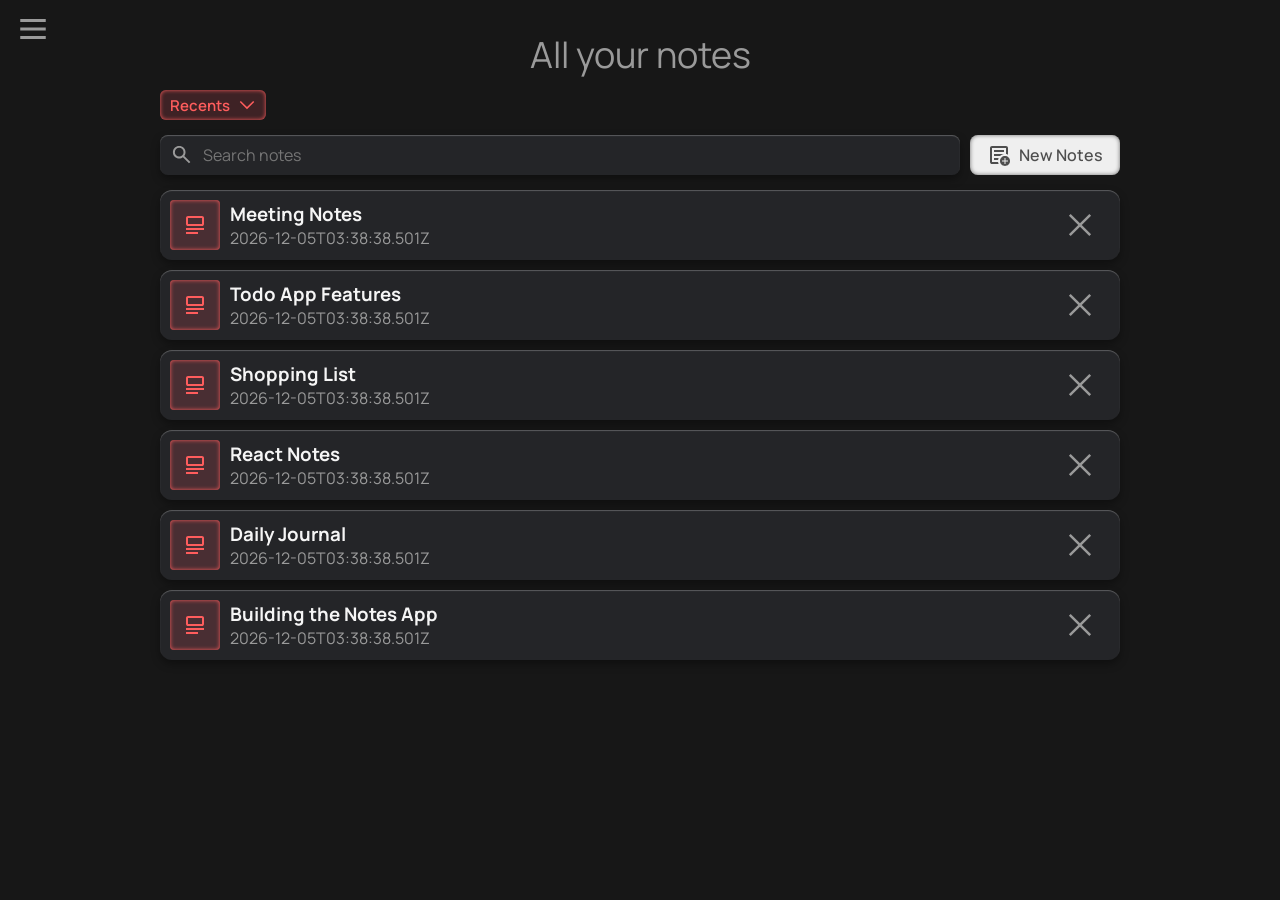
<file: NotesApp v1/index.html>
<!DOCTYPE html>
<html>
    <head>
        <meta charset="UTF-8">
        <meta name="viewport" content="width=device-width, initial-scale=1.0">
        <link rel="preconnect" href="https://fonts.googleapis.com">
        <link rel="preconnect" href="https://fonts.gstatic.com" crossorigin>
        <link href="https://fonts.googleapis.com/css2?family=DM+Sans:ital,opsz,wght@0,9..40,100..1000;1,9..40,100..1000&family=Manrope:wght@200..800&display=swap" rel="stylesheet">
        <link rel="stylesheet" href="CSS/app.css">
    </head>
    <body>
        <main id="app">

            <section id="sidebar">
                <header id="sidebar_header">
                    <span id="app_title">Notes</span>
                    <button id="sidebar-close-btn" class="ui-bg-icon"></button>
                </header>

                <div id="sidebar-nav">
                    <button class="ui-btn" id="dashboard-btn">
                        <svg class="ui-icon" aria-hidden="true">
                            <use href="#icon_dashboard"></use>
                        </svg>
                        <span>Dashboard</span>
                    </button>

                    <div class="dropdown">
                        <header class="dropdown-header">
                            <button class="dropdown-toggle" id="my_notebooks">
                                <svg class="ui-icon" aria-hidden="true">
                                    <use href="#icon_notebooks"></use>
                                </svg>
                                <span>My Notebooks</span>
                            </button>
                            <button class="dropdown-add-btn" id="notebook-add-btn">
                                <svg class="ui-icon dropdown-add-icon" aria-hidden="true">
                                    <use href="#icon_add"></use>
                                </svg>
                            </button>
                            <span class="dropdown-chevron dropdown-toggle">
                                <svg class="ui-icon dropdown-chevron-icon">
                                    <use href="#icon_chevron"></use>
                                </svg>
                            </span>
                        </header>
                        <div class="dropdown-list">
                            <div class="dropdown-list-inner">  
                                <button class="dropdown-item">
                                    <svg class="ui-list-icon">
                                        <use href="#icon_book"></use>
                                    </svg>
                                    <span>Book Example</span>
                                </button>
                            </div>
                        </div>
                    </div>

                    <div class="dropdown">
                        <header class="dropdown-header">
                            <button class="dropdown-toggle" id="my_notebooks">
                                <svg class="ui-icon" aria-hidden="true">
                                    <use href="#icon_tags"></use>
                                </svg>
                                <span>My Tags</span>
                            </button>
                            <button class="dropdown-add-btn" id="notebook-add-btn">
                                <svg class="ui-icon dropdown-add-icon" aria-hidden="true">
                                    <use href="#icon_add"></use>
                                </svg>
                            </button>
                            <span class="dropdown-chevron dropdown-toggle">
                                <svg class="ui-icon dropdown-chevron-icon">
                                    <use href="#icon_chevron"></use>
                                </svg>
                            </span>
                        </header>
                        <div class="dropdown-list">
                            <div class="dropdown-list-inner">
                                <button class="dropdown-item">
                                    <svg class="ui-list-icon">
                                        <use href="#icon_tag"></use>
                                    </svg>
                                    <span>Tag Example</span>
                                </button>
                            </div>
                        </div>
                    </div>
                </div>
            </section>
            <section id="main">
                <button id="sidebar-open-btn">
                    <svg class="ui-icon-big">
                        <use href="#icon_menu"></use>
                    </svg>
                </button>
                <div id="main-content">
                    <div id="note-panel">
                        <header id="note-panel-header">
                            <div id="note-panel-header-inner">
                                <input type="text" id="note-panel-title-input" placeholder="Note Tile here">
                                <button id="note-panel-close-btn">
                                    <svg class="ui-icon">
                                        <use href="#icon_cancel"></use>
                                    </svg>
                                </button>
                            </div>
                            <div id="note-panel-details">
                                <p id="note-panel-date"></p>
                            </div>
                            <div class="switch" id="note-mode-switch">
                                <button class="switch-btn" id="edit-switch-btn">Edit</button>
                                <button class="switch-btn" id="preview-switch-btn">Preview</button>
                            </div>
                        </header>
                        <textarea id="note-edit-content"></textarea>
                        <article id="note-read-content">Content container</article>
                    </div>
                    <header id="main-header">All your notes</header>
                    <div id="filter-search">
                        <div class="select">
                            <header class="select-header">
                                <button class="select-toggle">
                                    <span class="select-label">Recents</span>
                                    <span class="select-chevron">
                                        <svg class="ui-icon select-chevron-icon" aria-hidden="true">
                                            <use href="#icon_chevron"></use>
                                        </svg>
                                    </span>
                                </button>
                                <div class="select-list">
                                    <div class="select-list-inner">
                                        <button class="select-item">Recents</button>
                                        <button class="select-item">Newest first</button>
                                        <button class="select-item">Oldest first</button>
                                    </div>
                                </div>
                            </header>
                        </div>
                        <div id="search-bar-container">
                            <div id="search-bar">
                                <svg class="ui-icon-small">
                                    <use href="#icon_search"></use>
                                </svg>
                                <input id="search-input" type="text" placeholder="Search notes">
                            </div>
                            <button id="new-note-btn">
                                <svg class="ui-icon-small">
                                    <use href="#icon_new_note"></use>
                                </svg>
                                <span>New Notes</span>
                            </button>
                        </div>
                    </div>

                    <div id="notes-list">
                        <!-- <div class="note-item">
                            <span class="note-icon">
                                <svg class="ui-icon-small">
                                    <use href="#icon_note"></use>
                                </svg>
                            </span>
                            <div class="note-details">
                                <h3 class="note-title">Note Title Example</h3> 
                                <p class="note-date">01 July 2026 10:41 am</p>
                            </div>
                            <button class="note-delete-btn">
                                <svg class="ui-icon-big">
                                    <use href="#icon_cancel"></use>
                                </svg>
                            </button> -->
                        </div>
                    </div>
                </div>
            </section>
        </main>

<!-- #region SVG SPRITES -->
        <svg class="svg-sprite" aria-hidden="true">
            <symbol id="icon_dashboard" viewBox="0 0 28 28">
                <path d= 
                    "M6.55141 23.3333C6.01435 23.3333 5.56596 23.1535 5.20624 22.7937C4.84652 22.434 4.66666 21.9856 4.66666 21.4486V6.55141C4.66666 6.01435 4.84652 5.56596 5.20624 5.20624C5.56596 4.84652 6.01435 4.66666 6.55141 4.66666H21.4486C21.9856 4.66666 22.434 4.84652 22.7937 5.20624C23.1535 5.56596 23.3333 6.01435 23.3333 6.55141V21.4486C23.3333 21.9856 23.1535 22.434 22.7937 22.7937C22.434 23.1535 21.9856 23.3333 21.4486 23.3333H6.55141ZM6.55141 22.1667H15.75V5.83332H6.55141C6.37174 5.83332 6.20714 5.90809 6.05761 6.05761C5.90809 6.20714 5.83332 6.37174 5.83332 6.55141V21.4486C5.83332 21.6282 5.90809 21.7928 6.05761 21.9424C6.20714 22.0919 6.37174 22.1667 6.55141 22.1667ZM16.9167 22.1667H21.4486C21.6282 22.1667 21.7928 22.0919 21.9424 21.9424C22.0919 21.7928 22.1667 21.6282 22.1667 21.4486V14.5833H16.9167V22.1667ZM16.9167 13.4167H22.1667V6.55141C22.1667 6.37174 22.0919 6.20714 21.9424 6.05761C21.7928 5.90809 21.6282 5.83332 21.4486 5.83332H16.9167V13.4167Z"
                fill="currentColor"/>
            </symbol>
            <symbol id="icon_notebooks" viewBox="0 0 28 28">
                <path d=
                    "M4.08334 26.306V1.70508H5.83334V4.0947H22.1667V1.70508H23.9167V26.306H22.1667V23.9167H5.83334V26.306H4.08334ZM5.83334 12.8333H8.52572V8.30141H14.8076V12.8333H22.1667V5.84441H5.83334V12.8333ZM5.83334 22.1667H13.1924V17.6347H19.4743V22.1667H22.1667V14.5833H5.83334V22.1667ZM10.2757 12.8333H13.0576V10.0511H10.2757V12.8333ZM14.9424 22.1667H17.7243V19.3845H14.9424V22.1667Z"
                fill="currentColor"/>                
            </symbol>
            <symbol id="icon_add" viewBox="0 0 24 24">
                <path d=
                    "M11.25 12.75H5.5V11.25H11.25V5.5H12.75V11.25H18.5V12.75H12.75V18.5H11.25V12.75Z"
                fill="currentColor"/>
            </symbol>
            <symbol id="icon_chevron" viewBox="0 0 16 16">
                <path d=
                    "M1.56415 10.6667L7.99999 4.23083L14.4358 10.6667L13.4897 11.6128L7.99999 6.123L2.51032 11.6128L1.56415 10.6667Z"
                fill="currentColor"/>
            </symbol>
            <symbol id="icon_book" viewBox="0 0 24 24">
                <path d=
                    "M6.8655 21.5C6.218 21.5 5.66192 21.2827 5.19725 20.848C4.73242 20.4135 4.5 19.8757 4.5 19.2345V5.58274C4.5 5.00707 4.68625 4.49649 5.05875 4.05099C5.43108 3.60549 5.90508 3.32249 6.48075 3.20199L15.8077 1.29999V16.6077L6.6405 18.5172C6.46483 18.5571 6.31417 18.6427 6.1885 18.774C6.06283 18.9055 6 19.059 6 19.2345C6 19.4563 6.08625 19.6394 6.25875 19.7837C6.43108 19.9279 6.63333 20 6.8655 20H18V4.49999H19.5V21.5H6.8655ZM8.69225 16.579L14.3077 15.4115V3.14424L8.69225 4.29224V16.579ZM7.19225 16.8827V4.59624L6.7885 4.68074C6.56033 4.7269 6.37183 4.83174 6.223 4.99524C6.07433 5.15874 6 5.35457 6 5.58274V17.229C6.1025 17.1763 6.20767 17.1311 6.3155 17.0932C6.42317 17.0554 6.5315 17.025 6.6405 17.002L7.19225 16.8827Z" 
                fill="currentColor"/>
            </symbol>
            <symbol id="icon_tags" viewBox="0 0 28 28">
                <path d=
                    "M2.33334 23.9167V14.5834H11.6667V23.9167H2.33334ZM4.66668 21.5834H9.33334V16.9167H4.66668V21.5834ZM6.41668 11.6667L12.8333 1.16669L19.25 11.6667H6.41668ZM10.5583 9.33335H15.1083L12.8333 5.65835L10.5583 9.33335ZM25.1708 26.775L22.0792 23.6834C21.6708 23.9556 21.2285 24.1597 20.7521 24.2959C20.2757 24.432 19.775 24.5 19.25 24.5C17.7917 24.5 16.5521 23.9896 15.5313 22.9688C14.5104 21.9479 14 20.7084 14 19.25C14 17.7917 14.5104 16.5521 15.5313 15.5313C16.5521 14.5104 17.7917 14 19.25 14C20.7083 14 21.9479 14.5104 22.9688 15.5313C23.9896 16.5521 24.5 17.7917 24.5 19.25C24.5 19.7556 24.432 20.2465 24.2958 20.7229C24.1597 21.1993 23.9653 21.6417 23.7125 22.05L26.8042 25.1417L25.1708 26.775ZM21.3208 21.3209C21.8847 20.757 22.1667 20.0667 22.1667 19.25C22.1667 18.4334 21.8847 17.7431 21.3208 17.1792C20.757 16.6153 20.0667 16.3334 19.25 16.3334C18.4333 16.3334 17.7431 16.6153 17.1792 17.1792C16.6153 17.7431 16.3333 18.4334 16.3333 19.25C16.3333 20.0667 16.6153 20.757 17.1792 21.3209C17.7431 21.8847 18.4333 22.1667 19.25 22.1667C20.0667 22.1667 20.757 21.8847 21.3208 21.3209Z" 
                fill="currentColor"/>
            </symbol>
            <symbol id="icon_tag" viewBox="0 0 24 24">
                <path d=
                    "M11.0755 21.5C10.8495 21.5 10.623 21.4548 10.396 21.3645C10.1688 21.274 9.96442 21.1384 9.78275 20.9578L3.027 14.202C2.84367 14.0193 2.71 13.8176 2.626 13.5968C2.542 13.3761 2.5 13.1516 2.5 12.9233C2.5 12.6949 2.542 12.4672 2.626 12.24C2.71 12.013 2.84367 11.8087 3.027 11.627L11.5963 3.04225C11.7623 2.87658 11.9584 2.74483 12.1848 2.647C12.4111 2.549 12.645 2.5 12.8865 2.5H19.6672C20.1724 2.5 20.6016 2.67792 20.9548 3.03375C21.3079 3.38975 21.4845 3.81758 21.4845 4.31725V11.098C21.4845 11.342 21.4393 11.5745 21.349 11.7955C21.2587 12.0165 21.1283 12.209 20.9578 12.373L12.3635 20.9578C12.1827 21.1384 11.9793 21.274 11.7533 21.3645C11.5274 21.4548 11.3015 21.5 11.0755 21.5ZM10.852 19.9038C10.916 19.9679 10.9913 20 11.078 20C11.1645 20 11.2398 19.9679 11.3038 19.9038L19.898 11.3038C19.9302 11.2718 19.9527 11.2365 19.9655 11.198C19.9782 11.1597 19.9845 11.1213 19.9845 11.0828V4.31725C19.9845 4.22758 19.9541 4.15392 19.8932 4.09625C19.8324 4.03842 19.7571 4.0095 19.6672 4.0095H12.777L4.09625 12.6962C4.03208 12.7602 4 12.8355 4 12.922C4 13.0087 4.03208 13.084 4.09625 13.148L10.852 19.9038ZM17.4557 7.77875C17.8056 7.77875 18.103 7.65725 18.348 7.41425C18.5928 7.17125 18.7153 6.87608 18.7153 6.52875C18.7153 6.17892 18.5932 5.88158 18.3492 5.63675C18.1051 5.39175 17.8086 5.26925 17.4598 5.26925C17.1109 5.26925 16.8147 5.39133 16.5712 5.6355C16.3276 5.87967 16.2057 6.17617 16.2057 6.525C16.2057 6.87367 16.3273 7.16983 16.5703 7.4135C16.8134 7.657 17.1086 7.77875 17.4557 7.77875Z" 
                fill="currentColor"/>
            </symbol>
            <symbol id="icon_search" viewBox="0 0 24 24">
                <path d=
                    "M19.6 21L13.3 14.7C12.8 15.1 12.225 15.4167 11.575 15.65C10.925 15.8833 10.2333 16 9.5 16C7.68333 16 6.14583 15.3708 4.8875 14.1125C3.62917 12.8542 3 11.3167 3 9.5C3 7.68333 3.62917 6.14583 4.8875 4.8875C6.14583 3.62917 7.68333 3 9.5 3C11.3167 3 12.8542 3.62917 14.1125 4.8875C15.3708 6.14583 16 7.68333 16 9.5C16 10.2333 15.8833 10.925 15.65 11.575C15.4167 12.225 15.1 12.8 14.7 13.3L21 19.6L19.6 21ZM9.5 14C10.75 14 11.8125 13.5625 12.6875 12.6875C13.5625 11.8125 14 10.75 14 9.5C14 8.25 13.5625 7.1875 12.6875 6.3125C11.8125 5.4375 10.75 5 9.5 5C8.25 5 7.1875 5.4375 6.3125 6.3125C5.4375 7.1875 5 8.25 5 9.5C5 10.75 5.4375 11.8125 6.3125 12.6875C7.1875 13.5625 8.25 14 9.5 14Z" 
                fill="currentColor"/>
            </symbol>
            <symbol id="icon_new_note" viewBox="0 0 24 24">
                <path d=
                    "M5 21C4.45 21 3.97917 20.8042 3.5875 20.4125C3.19583 20.0208 3 19.55 3 19V5C3 4.45 3.19583 3.97917 3.5875 3.5875C3.97917 3.19583 4.45 3 5 3H19C19.55 3 20.0208 3.19583 20.4125 3.5875C20.8042 3.97917 21 4.45 21 5V11.7C20.6833 11.55 20.3583 11.4208 20.025 11.3125C19.6917 11.2042 19.35 11.125 19 11.075V5H5V19H11.05C11.1 19.3667 11.1792 19.7167 11.2875 20.05C11.3958 20.3833 11.525 20.7 11.675 21H5ZM5 19V5V11.075V11V19ZM7 17H11.075C11.125 16.65 11.2042 16.3083 11.3125 15.975C11.4208 15.6417 11.5417 15.3167 11.675 15H7V17ZM7 13H13.1C13.6333 12.5 14.2292 12.0833 14.8875 11.75C15.5458 11.4167 16.25 11.1917 17 11.075V11H7V13ZM7 9H17V7H7V9ZM18 23C16.6167 23 15.4375 22.5125 14.4625 21.5375C13.4875 20.5625 13 19.3833 13 18C13 16.6167 13.4875 15.4375 14.4625 14.4625C15.4375 13.4875 16.6167 13 18 13C19.3833 13 20.5625 13.4875 21.5375 14.4625C22.5125 15.4375 23 16.6167 23 18C23 19.3833 22.5125 20.5625 21.5375 21.5375C20.5625 22.5125 19.3833 23 18 23ZM17.5 21H18.5V18.5H21V17.5H18.5V15H17.5V17.5H15V18.5H17.5V21Z"
                fill="currentColor"/>
            </symbol>
            <symbol id="icon_note" viewBox="0 0 24 24">
                <path d=
                    "M3 21V19H15V21H3ZM3 17V15H21V17H3ZM5 13C4.45 13 3.97917 12.8042 3.5875 12.4125C3.19583 12.0208 3 11.55 3 11V5C3 4.45 3.19583 3.97917 3.5875 3.5875C3.97917 3.19583 4.45 3 5 3H19C19.55 3 20.0208 3.19583 20.4125 3.5875C20.8042 3.97917 21 4.45 21 5V11C21 11.55 20.8042 12.0208 20.4125 12.4125C20.0208 12.8042 19.55 13 19 13H5ZM5 11H19V5H5V11Z" 
                fill="currentColor"/>
            </symbol>
            <symbol id="icon_cancel" viewBox="0 0 40 40">
                <path d=
                    "M10.6666 31.0896L8.91034 29.3333L18.2437 20L8.91034 10.6667L10.6666 8.91043L19.9999 18.2438L29.3333 8.91043L31.0895 10.6667L21.7562 20L31.0895 29.3333L29.3333 31.0896L19.9999 21.7563L10.6666 31.0896Z" 
                fill="currentColor"/>
            </symbol>
            <symbol id="icon_menu" viewBox="0 0 40 40">
                <path d=
                    "M5 11.6666V8.33331H35V11.6666H5ZM5 31.6666V28.3333H35V31.6666H5ZM5 21.6666V18.3333H35V21.6666H5Z" 
                fill="currentColor"/>
            </symbol>
        </svg>
<!-- #endregion -->
        <script type="module" src="JS/app.js"></script>
    </body>
</html>
</file>
<file: NotesApp v1/CSS/app.css>
/* #region TOKENS VARIABLES*/
    :root{
        --color-bg: #171717;
        --color-surface: #242528;
        --color-hover: #2f3133;
        --color-hover-light: #ffffff59;
        --color-accent: #ff5454;
        --color-accent-bg: #ff5c6c2b;
        --color-accent-bg-surface: #4d2529;

        --text-main: #f5f5f5;
        --text-muted: #9a9a9a;
        --text-accent: #ff5d5d;
        --text-accent-muted: #cc4a4a;

        --shadow: 0px 4px  8px #00000059,
                  inset 0px 1px 1px #ffffff40;
        --shadow-dark: inset 0px 0px 4px #00000059;
        --shadow-accent: inset 0px 0px 4px var(--text-accent);
        

        --border-radius: 12px;
    }
    @property --gradient-start{
        syntax: "<color>";
        inherits: false;
        initial-value: transparent;
    }
    @property --gradient-end{
        syntax: "<color>";
        inherits: false;
        initial-value: transparent;
    }
/* #endregion */
/* #region RESET/DEFUALT  */
    *{
        padding: 0;
        margin: 0;
        font-family: "Manrope", sans-serif;
        box-sizing: border-box;
    }
    body{
        width: 100vw;
        height: 100vh;
    }
    #app{
        display: flex;
        width: 100%;
        height: 100%;
        background-color: var(--color-bg);
    }
    .svg-sprite {
        display: none;
    }
    ::-webkit-scrollbar{
        width: 0;
    }
/* #endregion */
/* #region UI-PREMITIVES */
    .ui-bg-icon{
        background-position: center;
        background-size: cover;
        background-repeat: no-repeat;
    }
    .ui-base,
    #search-bar,
    .note-item,
    #note-panel{
        background-color: var(--color-surface);
        box-shadow: var(--shadow);
        color: var(--text-main);
    }
    .ui-btn,
    .dropdown-header{
        --gradient-start: transparent;
        --gradient-end: transparent;
        color: var(--text-muted);
        background: linear-gradient(90deg, var(--gradient-start), var(--gradient-end));
        display: flex;
        align-items: center;
        border: none;
        cursor: pointer;

        transition:
            --gradient-start 0.25s ease,
            --gradient-end 0.25s ease,
            box-shadow 0.25s ease,
            color 0.25s ease;
            
        
        padding-inline: 10px;
        font-size: 16px;
        font-weight: 600;
        height: 55px;
        width: 100%;
        border-radius: var(--border-radius);
    }
    .ui-btn:hover, 
    .ui-btn.active,
    .dropdown-header:hover,
    .dropdown.active .dropdown-header{
        --gradient-start: var(--color-hover) ;
        --gradient-end: var(--color-hover) ;
        box-shadow: var(--shadow);
        color: var(--text-main);
    }
    .ui-btn.active,
    .dropdown.active .dropdown-header{
        --gradient-start: var(--color-accent);
    }
    .ui-empty-btn,
    .dropdown-toggle,
    .dropdown-item,
    .select-toggle,
    .select-item,
    .note-delete-btn,
    #sidebar-open-btn,
    #note-panel-close-btn,
    .switch-btn{
        display: flex;
        align-items: center;
        background: transparent;
        border: none;
        text-align: left;
        cursor: pointer;
        color: inherit;
        user-select: none;
        font-size: inherit;
        font-weight: inherit;
    }
    .ui-empty-input,
    #note-panel-title-input,
    #search-input,
    #note-edit-content{
        background-color: transparent;
        border: none;
        outline: none;
        color: inherit;
    }
    .ui-icon,
    .ui-list-icon{
        margin-right: 3px;
        width: 28px;
        aspect-ratio: 1/1;
    }
    .ui-list-icon{
        width: 24px;
    }
    .ui-icon-small{
        width: 24px;
        aspect-ratio: 1/1;
    }
    .ui-icon-big{
        width: 40px;
        aspect-ratio: 1/1;
    }
/* #endregion */
/* #region DROPDOWN-PREMITIVE */
    .dropdown{
        --visible-item: 3;
        --item-height: 50px;
        display: grid;
        gap: 10px;
    }
    .dropdown-header{
        padding: 0;
        text-wrap: nowrap;
    }
    .dropdown-toggle,
    .dropdown-item{
        padding-inline: 10px;
        height: 100%;
        width: 100%;
    }
    .dropdown-list{
        background: var(--color-bg);
        border-radius: var(--border-radius);
        box-shadow: var(--shadow-dark);
        
        display: grid;
        transition: grid-template-rows 0.3s ease;

        grid-template-rows: 0fr;
        max-height: calc(var(--visible-item)*var(--item-height));
    }
    .dropdown-list-inner{
        overflow-x: hidden;
    }
    .dropdown-item{
        height: var(--item-height);
        color: var(--text-muted);
        font-weight: 400;
        border-radius: var(--border-radius);

        transition: padding 0.3s ease;
    }
    .dropdown.active .dropdown-list{
        grid-template-rows: 1fr; 
    }
    .dropdown-item:hover{
        color: var(--text-main);
        padding-left: 25px;
    }
    .dropdown-add-btn{
        display: grid;
        place-content: center;
        background: transparent;
        border: none;
        cursor: pointer;
        color: inherit;

        height: 100%;
        width: 35px;
    }
    .dropdown-chevron, 
    .select-chevron{
        display: grid;
        place-content: center;
        padding: 0;
        width: 35px;
    }
    .dropdown-add-icon{
        transition: transform 0.3s ease;
        width: 24px;
        margin: 0;
    }
    .dropdown-add-btn:hover .dropdown-add-icon{
        transform: rotate(180deg);
    }
    .dropdown-chevron-icon, 
    .select-chevron-icon{
        rotate: 180deg;
        transition: transform 0.3s ease;
        margin: 0;
        width: 18px;
    }
    .dropdown.active .dropdown-chevron-icon,
    .select.active .select-chevron-icon{
        transform: scaleY(-1);
    }
/* #endregion */
/* #region SELECT-PREMITIVE */
    .select{
        --item-height: 25px;
        display: inline-block;
        position: relative;
    }
    .select-header{
        display: flex;
        align-items: center;
        background-color: var(--color-accent-bg);
        box-shadow: var(--shadow-accent);
        color: var(--text-accent);
        min-width: 105px;
        height: 30px;
        border-radius: 6px;
    }
    .select-label{
        width: 100%;
    }
    .select-toggle{
        font-weight: 600;
        font-size: 15px;
        padding-inline: 10px;
        height: 100%;
        width: 100%;
    }
    .select-chevron{
        width: auto;
        justify-self:flex-end;
        margin-left: 8px;
    }
    .select-list{
        display: grid;
        position: absolute;
        overflow: hidden;
        transition: grid-template 0.3s ease;

        background-color: var(--color-accent-bg-surface);
        box-shadow: var(--shadow-accent);
        color: var(--text-accent);

        grid-template-rows: 0fr;
        padding-inline: 10px;
        border-radius: 6px;
        top: calc(100% + 3px);
        width: 100%;
    }
    .select-list-inner{
        overflow: hidden;
    }
    .select.active .select-list{
        grid-template-rows: 1fr;
    }
    .select-item{
        display: flex;
        align-items: center;
        width: 100%;
        font-size: 15px;
        color: var(--text-accent-muted);
        height: var(--item-height);
    }
    .select-item:hover{
        color: var(--text-accent);
    }
/* #endregion */
/* #region SWITCH_PREMITIVE */
    .switch{
        display: inline-grid;
        grid-template-columns: auto auto;
        height: 25px;
        border-radius: 6px;
        overflow: hidden;
        outline: 2px solid var(--text-main);
        outline-offset: 2px;
    }
    .switch-btn{
        font-weight: 600;
        padding-inline: 10px;
        width: 100%;
    }
    .switch-btn.active{
        background-color: var(--text-main);
        color: var(--color-bg);
    }
/* #endregion */
/* #region SIDEBAR AND SIDEBAR HEADER */
    #sidebar{
        background-color: var(--color-surface);
        color: var(--text-main);
        transition: width 0.3s ease;
        box-shadow: 1px 0px 20px rgb(0, 0, 0, 0.45);
        width: 300px;
        height: 100%;
        flex-shrink: 0;
        overflow-x: hidden;
        overflow-y: auto;
        user-select: none;
    }
    #sidebar.close{
        width: 0px;
        box-shadow: none;
    }

    #sidebar_header{
        display: flex;
        align-items: center;
        padding: 10px;
        height: 55px;
        border-bottom: 1px solid black;
    }
    #app_title{
        font-size: 32px;
        width: 100%;
        font-weight: lighter;
    }
    #sidebar-close-btn{
        width: 40px;
        aspect-ratio: 1/1;
        border-radius: 4px;
        background-image: url(/img/sidebar_close.svg);
        background-color: transparent;
        cursor: pointer;
        border: none;
    }
    #sidebar-close-btn:hover{
        background-color: var(--color-hover-light);
    }
    #sidebar-nav{
        display: grid;
        gap: 5px;
        padding: 10px;
    }
/* #endregion */
/* #region MAIN AND MAIN HEADER */
    #main{
        display: flex;
        justify-content: center;
        width: 100%;
        height: 100%;
    }
    #sidebar-open-btn{
        opacity: 0;
        pointer-events: none;
        position: absolute;
        transition: opacity 0.3s ease;
        color: var(--text-muted);
        z-index: 1;
        padding: 3px;
        left: 1%;
        top: 1%;
        width: 40px;
        height: 40px;
    }
    #sidebar-open-btn.visible{
        opacity: 1;
        pointer-events: all;
    }
    #sidebar-open-btn:hover{
        color: var(--text-accent);
    }
    #main-content{
        position: relative;
        padding: 20px;
        width: 100%;
        height: 100%;
        max-width: 1000px;
    }
    #main-header{
        text-align: center;
        color: var(--text-muted);
        padding: 10px;
        font-size: 36px;
        height: 70px;
    }
    #main-header,
    #filter-search{
        user-select: none;
    }
    #search-bar-container{
        display: flex;
        align-items: center;
        margin-block: 15px;
    }
    #search-bar{
        display: flex;
        align-items: center;
        height: 40px;
        padding-inline: 10px;
        border-radius: 8px;
        margin-right: 10px;
        width: 100%;
        color: var(--text-muted);
    }
    #search-bar:focus-within{
        color: var(--text-main);
    }
    #search-input{
        height: 100%;
        width: 100%;
        font-size: 16px;
        padding-inline: 10px;
    }
    #new-note-btn{
        display: flex;
        align-items: center;
        justify-content: center;
        cursor: pointer;
        border: none;
        box-shadow: inset 0px 0px 4px rgba(0, 0, 0, .55);
        color: #4e4e4e;
        border-radius: 8px;
        height: 40px;
        min-width: 150px
    }
    #new-note-btn:hover{
        color: var(--color-bg);
    }
    #new-note-btn span{
        margin-left: 8px;
        font-size: 16px;
        font-weight: 550;
    }
/* #endregion */
/* #region NOTE PANEL */
    #note-panel{
        display: none;
        position: absolute;
        overflow: hidden;
        pointer-events: none;
        transform-origin: top left;
        text-wrap: nowrap;

        border-radius: var(--border-radius);
        background-color: var(--color-surface);
        caret-color: var(--text-accent);

        z-index: 1;
        padding: 10px;
        top: 10px;
        left: 10px;
        width: calc(100% - 20px);
        height: calc(100% - 20px);
        grid-template-rows: auto 1fr;
    }
    #note-panel.is-start{
        display: grid;
        opacity: 1;

        transform: 
            translate(var(--move-x), var(--move-y))
            scale(var(--scale-x), var(--scale-y));
    }
    #note-panel.is-open{
        display: grid;
        pointer-events: auto;

        opacity: 1;
        transform: translate(0,0) scale(1,1);
        transition:
            transform 0.55s ease,
            opacity 0.55s ease;
    }
    #note-edit-content{
        display: none;
        text-wrap: wrap;
        overflow-y: auto;
        font-size: 16px;
        width: 100%;
    }
    #note-read-content{
        width: 100%;
        overflow-y: auto;
        text-wrap: wrap;
    }
    #note-panel.is-edit #note-edit-content{
        display: block;
    }
    #note-panel.is-edit #note-read-content{
        display: none;
    }
    #note-panel-header{
        width: 100%;
        margin-bottom: 15px;
    }
    #note-panel-header-inner{
        display: flex;
        align-items: center;
    }
    #note-panel-title-input{
        font-weight: bold;
        text-transform: capitalize;
        font-size: 22px;
        width: 100%;
    }
    #note-panel-date{
        font-size: 14px;
        margin-bottom: 15px;
        color: var(--text-muted);
    }
    #note-panel-close-btn{
        display: grid;
        place-content: center;
        width: 40px;
        aspect-ratio: 1/1;
        border-radius: 6px;
        transition: 
            background-color 0.3s ease,
            color 0.3s ease;
    }
    #note-panel-close-btn:hover{
        background-color: var(--color-hover-light);
        color: var(--text-accent);
    }
    #note-panel-close-btn .ui-icon{
        margin: 0;
    }
/* #endregion */
/* #region NOTE LIST AND NOTES */
    #notes-list{
        display: grid;
        gap: 10px;
        user-select: none;
    }
    .note-item{
        display: grid;
        grid-template-columns: auto 1fr auto;
        align-items: center;
        cursor: pointer;
        border-radius: var(--border-radius);
        gap: 10px;
        padding-inline: 10px;
        height: 70px;
    }
    .note-icon{
        display: grid;
        place-content: center;
        background-color: var(--color-accent-bg);
        box-shadow: var(--shadow-accent);
        color: var(--text-accent);
        flex-shrink: 0;
        border-radius: 4px;
        width: 50px;
        aspect-ratio: 1/1;
    }
    .note-details{
        text-wrap: nowrap;
    }
    .note-title{
        color: var(--text-main);
    }
    .note-date{
        color: var(--text-muted);
    }
    .note-delete-btn{
        height: calc(100% - 20px);
        aspect-ratio: 1/1;
        color: var(--text-muted);
    }
    .note-delete-btn:hover{
        color: var(--color-accent);
    }
/* #endregion */

/* #region Full HD screens */
    @media (min-width: 1700px) {
        #sidebar{
            width: 350px;
        }
        .dropdown-list {
            --visible-items: 4;
        }
    }
/* #endregion */
/* #region Quad HD screens */
    @media (min-width: 2300px) {
        #sidebar{
            width: 400px;
        }
        .dropdown-list {
            --visible-items: 6;
        }
    }
/* #endregion */
/* #region Pad/Laptop */
    
/* #endregion */
/* #region Mobile screens */
    @media (max-width: 700px) {
        #sidebar{
            position: fixed;
            z-index: 1;
            width: 250px;
        }
        #main-content{
            max-width: 1400px;
        }
    }
/* #endregion */
</file>
